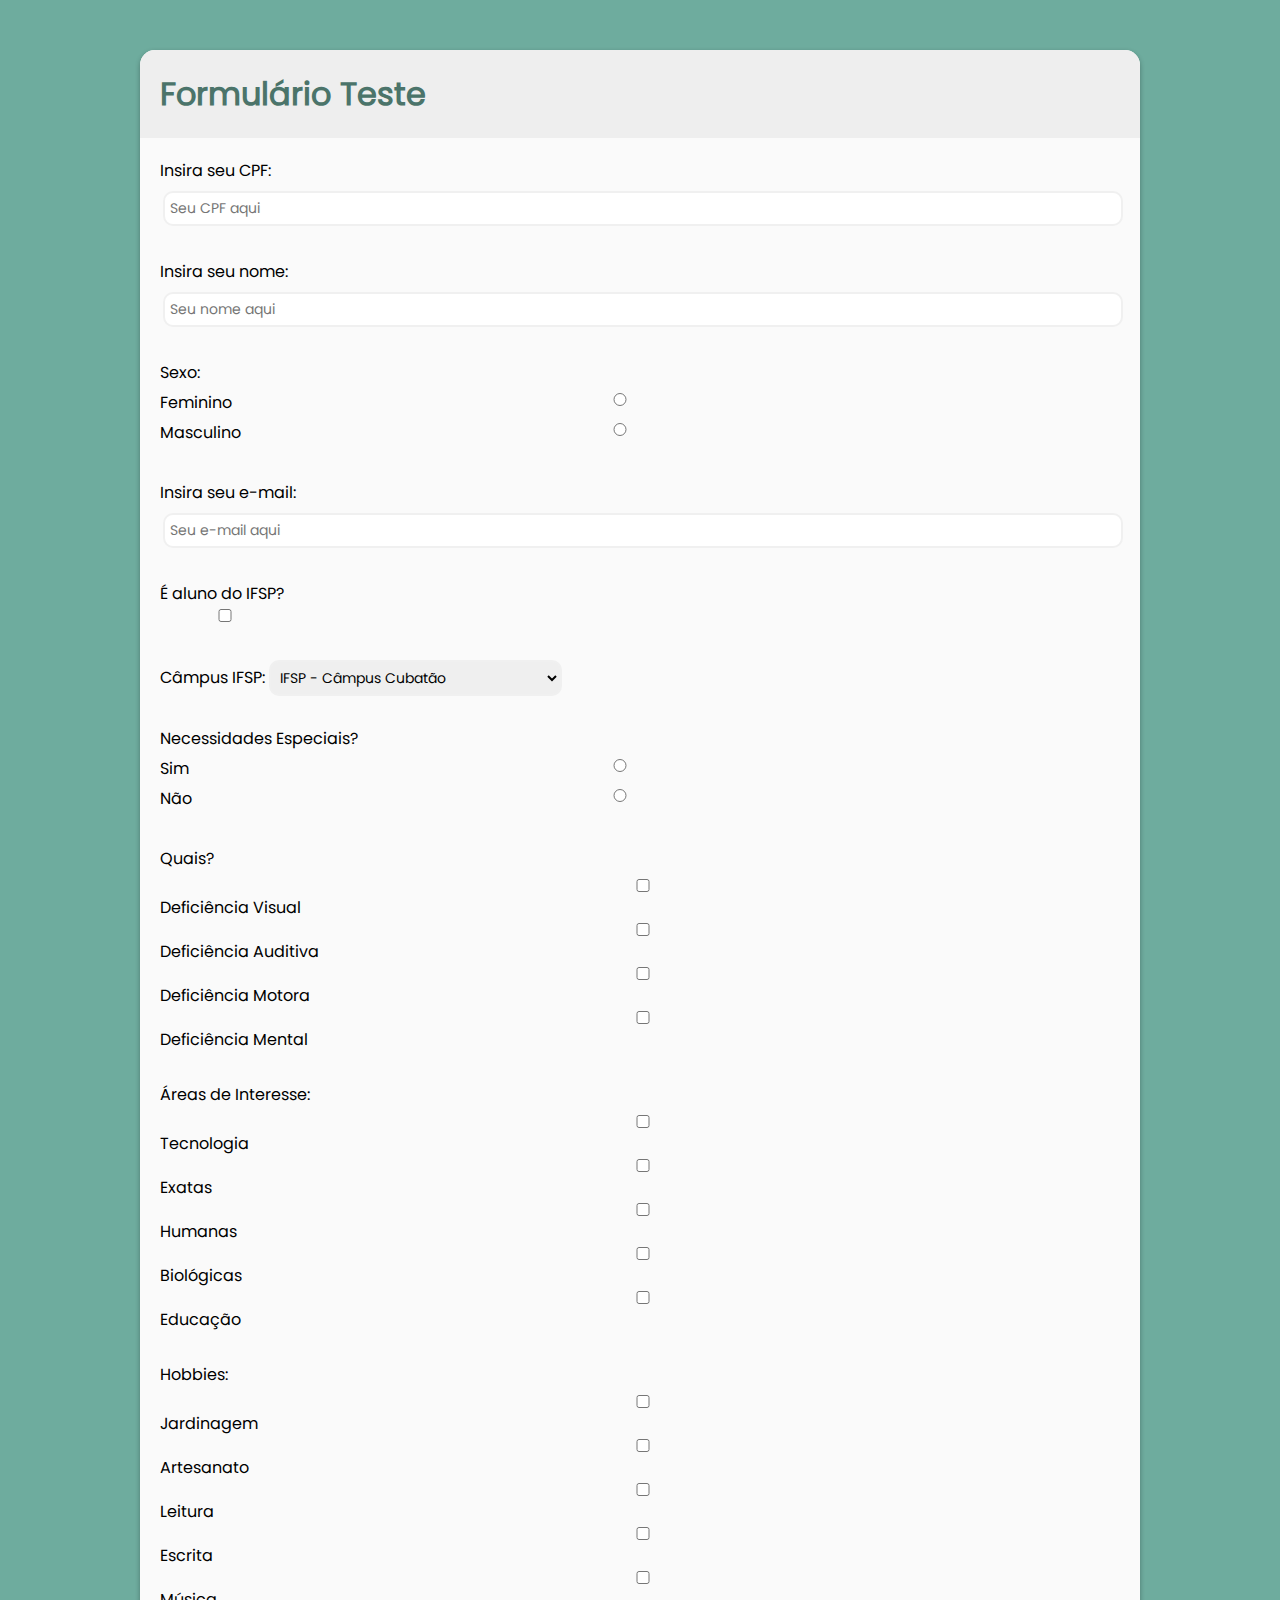
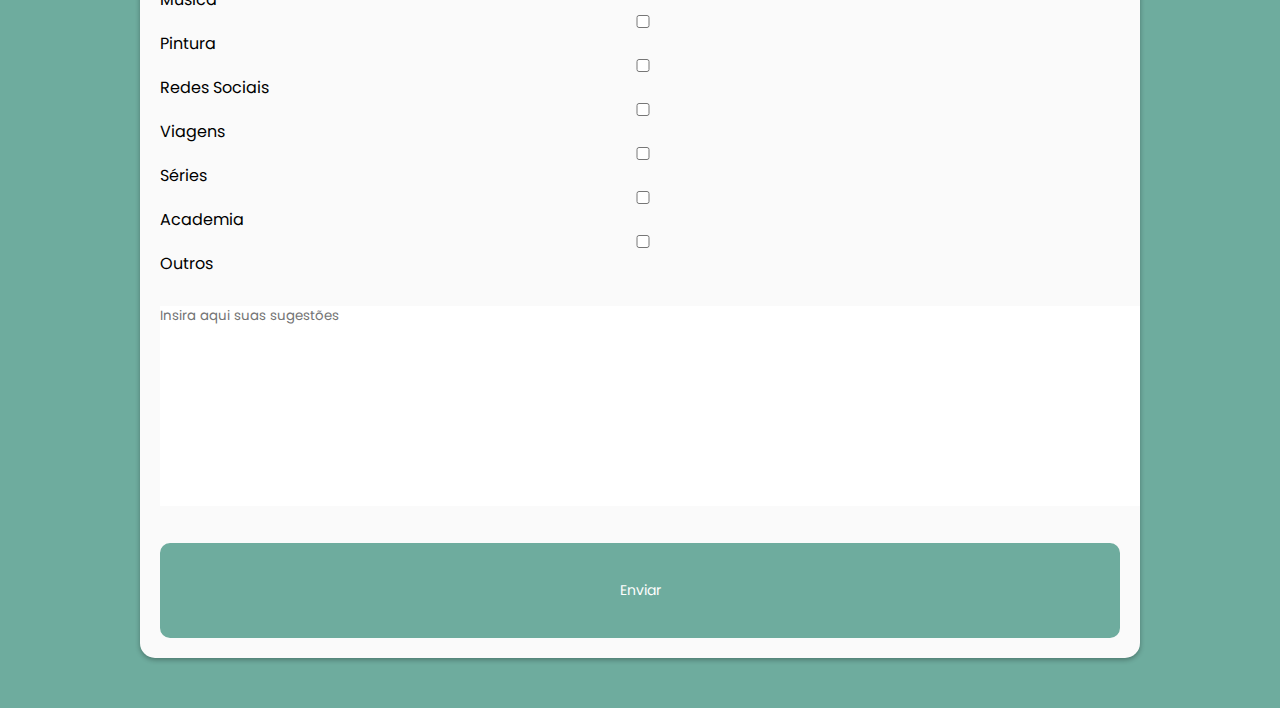
<file: teste.html>
<!DOCTYPE html>
<html lang="pt-br">
<head>
    <meta charset="UTF-8">
    <meta http-equiv="X-UA-Compatible" content="IE=edge">
    <meta name="viewport" content="width=device-width, initial-scale=1.0">
    <link rel="shortcut icon" href="favicon.ico" type="image/x-icon">
    <link rel="stylesheet" href="./styles.css">
    <title>20220831</title>
    <script src="scripts.js"></script>
</head>
<body>
    <div class="container">
        <div class="header">
            <h1>Formulário Teste</h1>
        </div>

        <form id="formulario" class="form">
            <div class="form-control">
                <label>Insira seu CPF: </label>
                <input type="text" name="cpf" placeholder="Seu CPF aqui">
            </div>

            <div class="form-control">
                <label>Insira seu nome: </label>
                <input type="text" name="nome" placeholder="Seu nome aqui">
            </div>

            <div class="form-control">
                <label>Sexo: </label> 
                <br>
                <label for="F" class="radio-inline"><input type="radio" name="sexo" id="F">Feminino</label>
                <br>
                <label for="M" class="radio-inline"><input type="radio" name="sexo" id="M">Masculino</label>
            </div>

            <div class="form-control">
                <label>Insira seu e-mail: </label>
                <input type="text" name="email" placeholder="Seu e-mail aqui">
            </div>

            <div class="form-control">
                <label for="IF" class="checkbox-inline">É aluno do IFSP?<input type="checkbox" name="IFSP" id="IF" value="Sim"></label>
            </div>

            <div class="form-control">
                <label for="selecao">Câmpus IFSP: </label>
                <select name="selecao" id="selecao">
                    <option value="Araraquara">IFSP - Câmpus Araraquara</option>
                    <option value="Avare">IFSP - Câmpus Avaré</option>
                    <option value="Barretos">IFSP - Câmpus Barretos</option>
                    <option value="Birigui">IFSP - Câmpus Birigui</option>
                    <option value="Boituva">IFSP - Câmpus Boituva</option>
                    <option value="BragancaPaulista">IFSP - Câmpus Bragança Paulista</option>
                    <option value="Campinas">IFSP - Câmpus Campinas</option>
                    <option value="CamposDoJordao">IFSP - Câmpus Campos do Jordão</option>
                    <option value="Capivari">IFSP - Câmpus Capivari</option>
                    <option value="Caraguatatuba">IFSP - Câmpus Caraguatatuba</option>
                    <option value="Catanduva">IFSP - Câmpus Catanduva</option>
                    <option value="Cubatao" selected>IFSP - Câmpus Cubatão</option>
                    <option value="Guarulhos">IFSP - Câmpus Guarulhos</option>
                    <option value="Hortolandia">IFSP - Câmpus Hortolândia</option>
                    <option value="IlhaSolteira">IFSP - Câmpus Ilha Solteira</option>
                    <option value="Itapetininga">IFSP - Câmpus Itapetininga</option>
                    <option value="Itaquaquecetuba">IFSP - Câmpus Itaquaquecetuba</option>
                    <option value="Jacarei">IFSP - Câmpus Jacareí</option>
                    <option value="Jundiai">IFSP - Câmpus Jundiaí</option>
                    <option value="Matao">IFSP - Câmpus Matão</option>
                    <option value="Piracicaba">IFSP - Câmpus Piracicaba</option>
                    <option value="Pirituba">IFSP - Câmpus Pirituba</option>
                    <option value="PresidenteEpitacio">IFSP - Câmpus Presidente Epitácio</option>
                    <option value="Registro">IFSP - Câmpus Registro</option>
                    <option value="Salto">IFSP - Câmpus Salto</option>
                    <option value="SaoCarlos">IFSP - Câmpus São Carlos</option>
                    <option value="SaoJoaoDaBoaVista">IFSP - Câmpus São João da Boa Vista</option>
                    <option value="SaoJosedoRioPreto">IFSP - Câmpus São José do Rio Preto</option>
                    <option value="SaoJosedosCampos">IFSP - Câmpus São José dos Campos</option>
                    <option value="SaoMiguelPaulista">IFSP - Câmpus São Miguel Paulista</option>
                    <option value="SaoPaulo">IFSP - Câmpus São Paulo</option>
                    <option value="SaoRoque">IFSP - Câmpus São Roque</option>
                    <option value="Sertaozinho">IFSP - Câmpus Sertãozinho</option>
                    <option value="Sorocaba">IFSP - Câmpus Sorocaba</option>
                    <option value="Suzano">IFSP - Câmpus Suzano</option>
                    <option value="Tupa">IFSP - Câmpus Tupã</option>
                    <option value="Votuporanga">IFSP - Câmpus Votuporanga</option>  
                </select>
            </div>

            <div class="form-control">
                <label>Necessidades Especiais?</label>
                <br>
                <label for="Sim" class="radio-inline"><input type="radio" name="NE" id="Sim">Sim</label>
                <br>
                <label for="Não" class="radio-inline"><input type="radio" name="NE" id="Não">Não</label>
            </div>

            <div class="form-control">
                <label>Quais?</label>
                <input type="checkbox" name="NES" value="DV"> Deficiência Visual
                <input type="checkbox" name="NES" value="DA"> Deficiência Auditiva
                <input type="checkbox" name="NES" value="DMO"> Deficiência Motora
                <input type="checkbox" name="NES" value="DME"> Deficiência Mental
            </div>

            <div class="form-control">
                <label>Áreas de Interesse: </label>
                <input type="checkbox" name="AI" value="T"> Tecnologia
                <input type="checkbox" name="AI" value="EX"> Exatas
                <input type="checkbox" name="AI" value="H"> Humanas
                <input type="checkbox" name="AI" value="B"> Biológicas
                <input type="checkbox" name="AI" value="ED"> Educação
            </div>

            <div class="form-control">
                <label>Hobbies: </label>
                <input type="checkbox" name="H" value="Jardinagem"> Jardinagem
                <input type="checkbox" name="H" value="Artesanato"> Artesanato
                <input type="checkbox" name="H" value="Leitura"> Leitura
                <input type="checkbox" name="H" value="Escrita"> Escrita
                <input type="checkbox" name="H" value="Musica"> Música
                <input type="checkbox" name="H" value="Pintura"> Pintura
                <input type="checkbox" name="H" value="RedesSociais"> Redes Sociais
                <input type="checkbox" name="H" value="Viagens"> Viagens
                <input type="checkbox" name="H" value="Series"> Séries
                <input type="checkbox" name="H" value="Academia"> Academia
                <input type="checkbox" name="H" value="Outros"> Outros
            </div>

            <div class="form-control">
                <textarea name="sugestoes" cols="120" rows="10" placeholder="Insira aqui suas sugestões"></textarea>
            </div>

            <button type="submit">Enviar</button>
        </form>
    </div>
</body>
</html>
</file>
<file: styles.css>
@font-face
{
    font-family: poppins;
    src: url('Poppins-Regular.otf') format('opentype');
}

*
{
    box-sizing: border-box;
    margin: 0;
    padding: 0;
    font-family: poppins;
    align-items: center;
}

body
{
    width: 100%;
    min-height: 100vh;
    background-color: #6eac9e;
    display: flex;
    justify-content: center;
}

.container
{
    background-color: #fafafa;
    border-radius: 15px;
    box-shadow: 0 2px 5px rgba(0,0,0,0.3);
    width: 1000px;
    max-width: 100%;
    overflow: hidden;
    margin: 50px;
}
.header
{
    background-color: #eee;
    padding: 20px;
}

.form
{
    padding: 20px;
}

.form-control
{
    margin-bottom: 10px;
    padding-bottom: 20px;
    position: relative;
}

.form-control select
{
    border: 2px solid #f0f0f0;
    border-radius: 10px;
    font-size: 14px;
    padding: 5px;
}

.form-control label
{
    display: inline-block;
    margin-bottom: 5px;
}

.form-control input 
{
    border: 2px solid #f0f0f0;
    display: block;
    border-radius: 10px;
    font-size: 14px;
    width: 100%;
    padding: 5px;
    margin: 3px;
}

.form button
{
    background-color: #6eac9e;
    border: 2pc solid #6eac9e;
    color: #fff;
    font-size: 14px;
    width: 100%;
    border-radius: 10px;
    padding: 5px;
}

h1
{
    color: #4b746a;
}

textarea
{
    color: #4b746a;
    border: #4b746a;  
}

.radio-inline input[type=radio]{
    position:absolute;
    margin-top:4px\9;
    margin-left:-20px
}

.form-control input[type=checkbox]:checked + label
{
    color: #4b746a;
}
</file>
